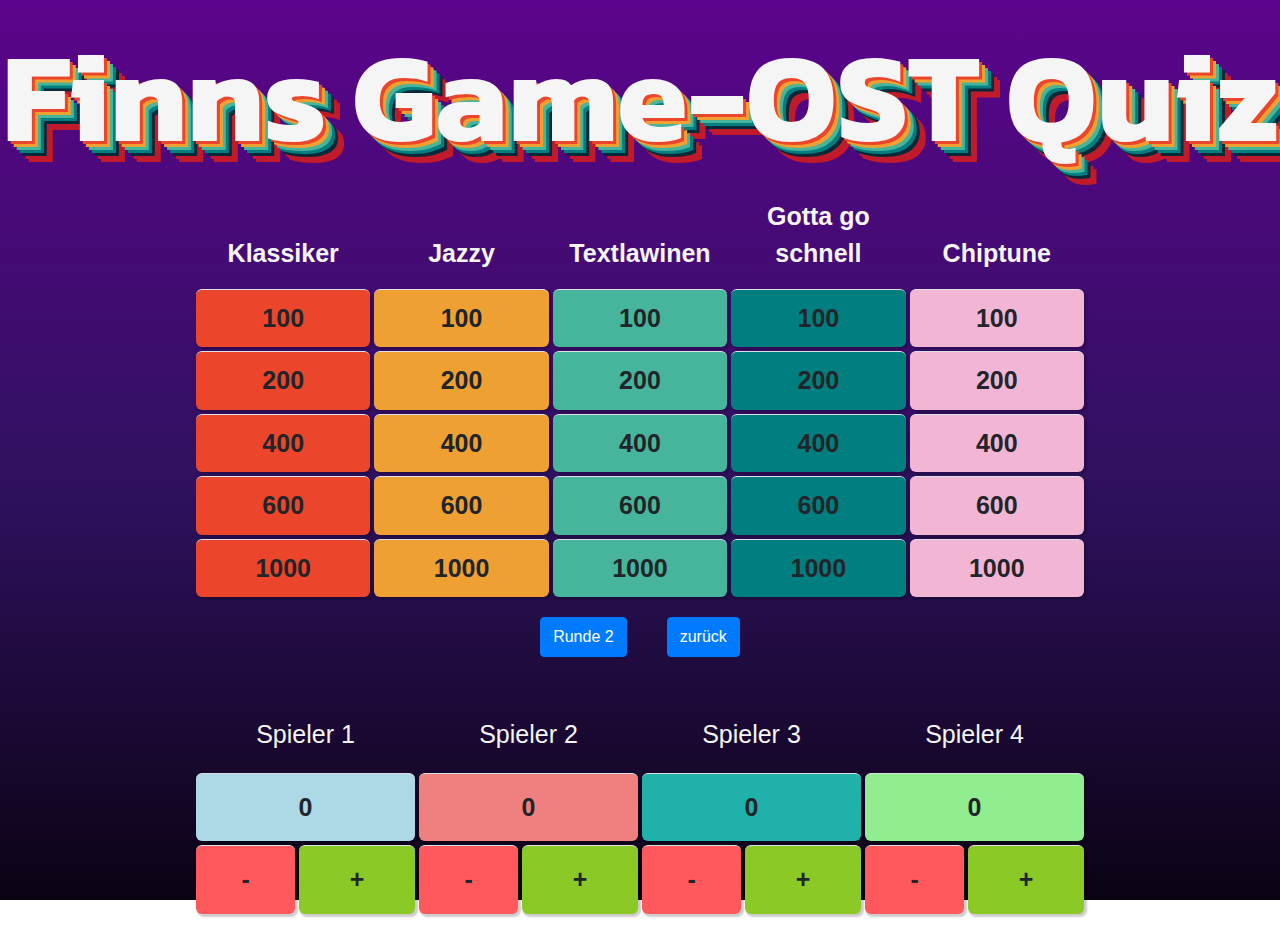
<file: src/index.html>
<!DOCTYPE html>
<html lang="en">


<head>
    <title>Nerdquiz</title>
    <meta charset="UTF-8">
    <script src="./js/jquery.js"></script>
    <script src="./js/propper.js"></script>
    <script src="./js/jquery.editable.min.js"></script>
    <script src="./js/index.js"></script>
    

    <link rel="preconnect" href="https://fonts.gstatic.com">
    <link href="https://fonts.googleapis.com/css2?family=Kanit:ital,wght@1,600&display=swap" rel="stylesheet">

    <script src="./js/bootstrap.js"></script>
    <link rel="stylesheet" href="./css/index.css">
    <link rel="stylesheet" href="./css/bootstrap.css">

</head>
<body id="body">

<h1 id="headline">Finns Game-OST Quiz</h1>

<div class="d-flex justify-content-center">

    <table id="myTable" class="table" >
        <thead>


            <!--Themenüberschriften  -->
            <tr>
                <th style="text-align:center"; scope="col">Klassiker</th>
                <th style="text-align:center"; scope="col">Jazzy</th>
                <th style="text-align:center"; scope="col">Textlawinen</th>
                <th style="text-align:center"; scope="col">Gotta go schnell</th>
                <th style="text-align:center"; scope="col">Chiptune</th>

            </tr>
       </thead>
        <tbody>

        <!-- wenn du eine weitere spalte willst dubliziere einen ganzen <tr> tag
         also von <tr> XXXX </tr>
         -->
        <tr>
            <!--auskommentieren für Reihennamen -->
            <!--<th scope="row">X</th>-->
            
            <td style="background-color: #eb452b;">100</td>
            <td style="background-color: #efa032;">100</td>
            <td style="background-color: #46b59b;">100</td>
            <td style="background-color: #017e7f;">100</td>
            <td style="background-color: #f2b5d4;">100</td>
        </tr>     
        <tr>
            <!--<th scope="row">X</th>-->
            
            <td style="background-color:  #eb452b;">200</td>
            <td style="background-color: #efa032;">200</td>
            <td style="background-color: #46b59b;">200</td>
            <td style="background-color: #017e7f;">200</td>
            <td style="background-color: #f2b5d4;">200</td>
        </tr>
        <tr>
            <!--<th scope="row">X</th>-->
            
            <td style="background-color:  #eb452b;">400</td>
            <td style="background-color: #efa032;">400</td>
            <td style="background-color: #46b59b;">400</td>
            <td style="background-color: #017e7f;">400</td>
            <td style="background-color: #f2b5d4;">400</td>
        </tr>
        <tr>
            <!--<th scope="row">X</th>-->
            
            <td style="background-color:  #eb452b;">600</td>
            <td style="background-color: #efa032;">600</td>
            <td style="background-color: #46b59b;">600</td>
            <td style="background-color: #017e7f;">600</td>
            <td style="background-color: #f2b5d4;">600</td>
        </tr>

        <tr>
            <!--<th scope="row">X</th>-->
            
            <td style="background-color:  #eb452b;">1000</td>
            <td style="background-color: #efa032;">1000</td>
            <td style="background-color: #46b59b;">1000</td>
            <td style="background-color: #017e7f;">1000</td>
            <td style="background-color: #f2b5d4;">1000</td>
        </tr>
        
        </tbody>
    </table>
</div>
<div class="d-flex justify-content-center">
<button type="button" id="doubler" class="btn btn-primary">Runde 2</button>
<p>&nbsp</p>
<p>&nbsp</p>
<p>&nbsp</p>
<p>&nbsp</p>
<p>&nbsp</p>
<p>&nbsp</p>
<p>&nbsp</p>
<p>&nbsp</p>
<p>&nbsp</p>
<button type="button" id="divider" class="btn btn-primary">zurück</button>

</div>

<p>&nbsp;</p>

<div class="d-flex justify-content-center">

    <table id="scoreboard" class="table" >
        <thead>


        <!--Themenüberschriften  -->
        <tr>
            <th style="text-align:center"; scope="col" class="playername" colspan="2">Spieler 1</th>
            <th style="text-align:center"; scope="col" class="playername" colspan="2">Spieler 2</th>
            <th style="text-align:center"; scope="col" class="playername" colspan="2">Spieler 3</th>
            <th style="text-align:center"; scope="col" class="playername" colspan="2">Spieler 4</th>
        </tr>
       </thead>
        <tbody>
            <tr>
                <!--<th scope="row">X</th>-->
                <td style="background-color: lightblue;" class="score" id="score-1" colspan="2">0</td>
                <td style="background-color: lightcoral;" class="score" id="score-2" colspan="2">0</td>
                <td style="background-color: lightseagreen;" class="score" id="score-3" colspan="2">0</td>
                <td style="background-color: lightgreen;" class="score" id="score-4" colspan="2">0</td>
            </tr>
            <tr>
                <td style="background-color: #ff595e;" class="edit" id="score-1-">-</td>
                <td style="background-color: #8ac926;" class="edit" id="score-1plus">+</td>
                <td style="background-color: #ff595e;" class="edit" id="score-2-">-</td>
                <td style="background-color: #8ac926;" class="edit" id="score-2plus">+</td>
                <td style="background-color: #ff595e;" class="edit" id="score-3-">-</td>
                <td style="background-color: #8ac926;" class="edit" id="score-3plus">+</td>
                <td style="background-color: #ff595e;" class="edit" id="score-4-">-</td>
                <td style="background-color: #8ac926;" class="edit" id="score-4plus">+</td>
            </tr>
        </tbody>
    </table>
</div>

</body>
</html>
</file>
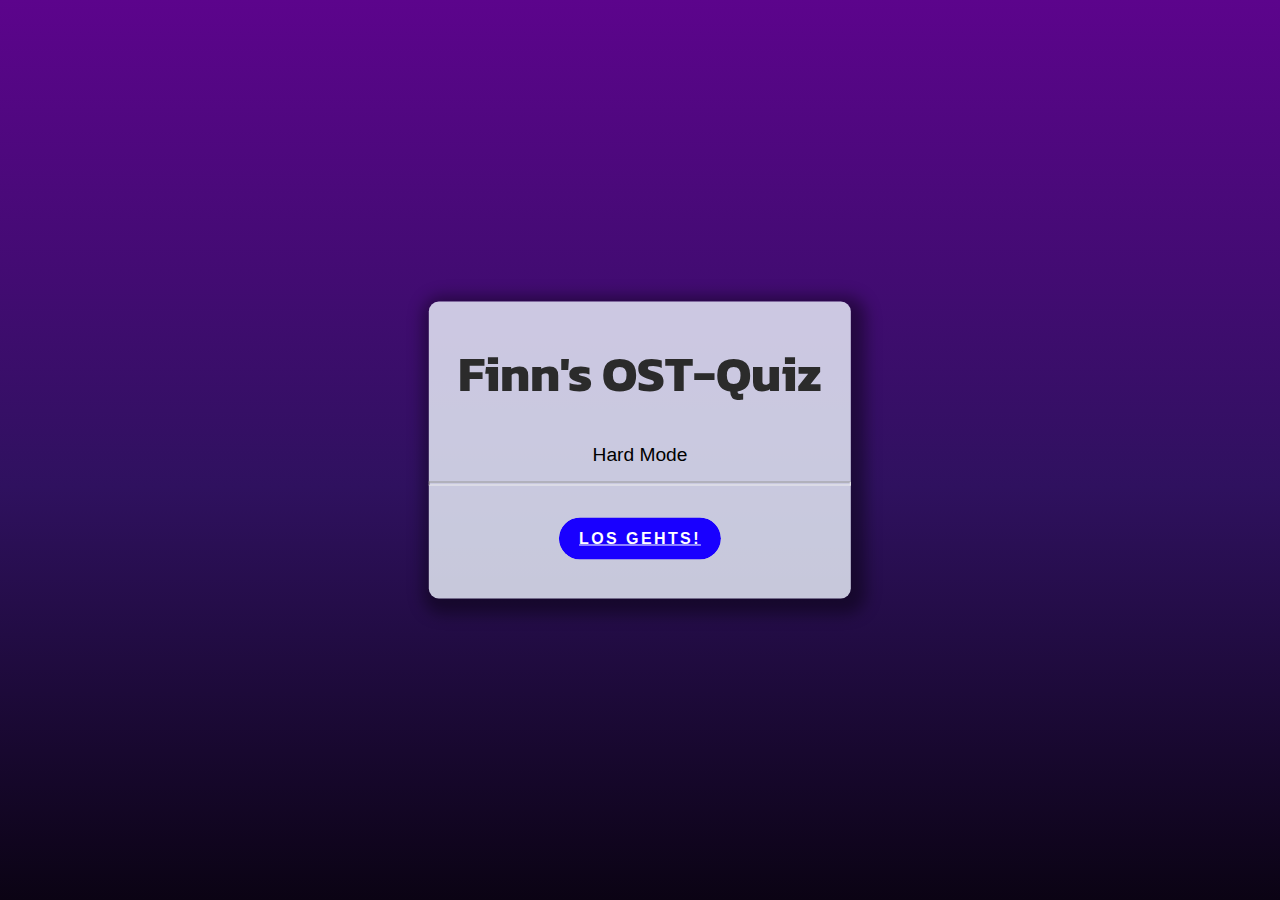
<file: src/starting.html>
<!DOCTYPE html>
<html lang="en">


<head>
    <title>Nerdquiz - Starting</title>
    <meta charset="UTF-8">
    <script src="./js/jquery.js"></script>
    <script src="./js/propper.js"></script>
    <script src="./js/jquery.editable.min.js"></script>

    <link rel="preconnect" href="https://fonts.gstatic.com">
    <link href="https://fonts.googleapis.com/css2?family=Kanit:ital,wght@1,600&display=swap" rel="stylesheet">

    <link rel="stylesheet" href="./css/starting.css">
    <link rel="stylesheet" href="https://cdnjs.cloudflare.com/ajax/libs/animate.css/4.1.1/animate.min.css">

</head>

<body>
    <div id="box" class="center">
        <h1>Finn's OST-Quiz</h1>
        <h2>Hard Mode</h2>
        <hr />
        <a href="index.html" class="button">Los gehts!</a>
    </div>
</body>
</file>
<file: src/css/index.css>
div{
    width: 100%;
    height: 100%;
}
body{
    background: rgb(11,3,20);
    background: linear-gradient(0deg, rgba(11,3,20,1) 0%, rgba(47,17,95,1) 46%, rgba(92,4,140,1) 100%);

    width: 100%;
    height: 100%;
    background-attachment: fixed;
}

table {

    /*Hier änderst du die schrift größe*/
    font-size: 25px;
    /*Macht die Schrift dick kannst du rauslöschen wenn du willst*/
    font-weight: bold;
    max-width: 70%;
    -moz-user-select: none;
    -khtml-user-select: none;
    -webkit-user-select: none;
    user-select: none;
    border-spacing: 4px;
}

td {
    text-align: center;
    vertical-align: middle;
    border-color: #005cbf;
    border-width: 10px;
    border-radius: 6px;
    padding: 0px;
}
th {
    width:20%;
}


#body {
    background-color: rgba(175, 30, 30,0);
    opacity: 1;
    transition: all 0.4s ease-in;
    -ms-transition: all 0.4s ease-in;
    -moz-transition: all 0.4s ease-in;
    -webkit-transition: all 0.4s ease-in;
    
}

#body.show {
    background-color: rgba(243, 177, 35,1);
    transition: all 0.4s ease-out;
    -ms-transition: all 0.4s ease-out;
    -moz-transition: all 0.4s ease-out;
    -webkit-transition: all 0.4s ease-out;
}

#body.show2 {
    background-color: rgba(76, 73, 255,1);
    transition: all 0.4s ease-out;
    -ms-transition: all 0.4s ease-out;
    -moz-transition: all 0.4s ease-out;
    -webkit-transition: all 0.4s ease-out;
}

#body.show3 {
  background-color: rgba(69, 255, 44,1);
  transition: all 0.4s ease-out;
  -ms-transition: all 0.4s ease-out;
  -moz-transition: all 0.4s ease-out;
  -webkit-transition: all 0.4s ease-out;
}

#headline {
    text-align: center;
    margin-top: 20px;
    font-weight: 700;
    font-family: 'Kanit', sans-serif;
    font-size: 8rem;
    color: whitesmoke;
    text-shadow: 3px 3px 0px #eb452b, 
                 6px 6px 0px #efa032, 
                 9px 9px 0px #46b59b, 
                 12px 12px 0px #017e7f, 
                 15px 15px 0px #052939, 
                 18px 18px 0px #c11a2b, 
                 21px 21px 0px #c11a2b; 

}

#myTable {
        /*Hier änderst du die schrift größe*/
        font-size: 25px;
        /*Macht die Schrift dick kannst du rauslöschen wenn du willst*/
        font-weight: bold;
        max-width: 70%;
        -moz-user-select: none;
        -khtml-user-select: none;
        -webkit-user-select: none;
        user-select: none;
        border-spacing: 4px;
        border-collapse: separate;
}

#myTable>thead>tr>th {
    border-bottom: 0px;
    border-top: 0px;
    color: whitesmoke;
}

#myTable>tbody>tr>td {
    padding: 10px;
    border-spacing: 4px;
    box-shadow: 2px 2px 2px 1px rgba(0,0,0,0.2);
}

#scoreboard {
    border-spacing: 4px;
    border-collapse: separate;
}

#scoreboard>thead>tr>th {
    padding: 15px;
    border-spacing: 4px;
    vertical-align: bottom;
    border-bottom: 0px;
    border-top: 0px;
    color: whitesmoke;
    font-weight: 500;
}

#scoreboard>tbody>tr>td {
    padding: 15px;
    border-spacing: 4px;
    box-shadow: 2px 2px 2px 1px rgba(0,0,0,0.2);
}
</file>
<file: src/css/starting.css>
body{
    background: rgb(11,3,20);
    background: linear-gradient(0deg, rgba(11,3,20,1) 0%, rgba(47,17,95,1) 46%, rgba(92,4,140,1) 100%);

    width: 100%;
    height: 100%;
    background-attachment: fixed;
}

.center {
    position: absolute;
    top: 50%;
    left: 50%;
    transform: translate(-50%, -50%);
}

#box {
    background-color: rgba(240, 248, 255, 0.8);
    width: 33%;
    height: 33%;
    border-radius: 10px;
    box-shadow: 5px 5px 15px 10px rgba(0,0,0,0.4);

    animation: fadeIn;
    animation-duration: 2s;
}

h1 {
    font-family: Kanit, 'sans-serif';
    font-size: 50px;
    color: rgb(43, 43, 43);
    text-align: center;
}

h2 {
    font-family:'Gill Sans', 'Gill Sans MT', Calibri, 'Trebuchet MS', sans-serif;
    font-weight: 200;
    font-size: larger;
    text-align: center;
    
}

hr {
    color: indigo;
    height: 2px;
}

a {
    text-align: center;
    font-family: 'Segoe UI', Tahoma, Geneva, Verdana, sans-serif;
    font-weight: 600;
    left: 50%;
    transform: translateX(-50%);
    top: 8%;
}

.button {
    display: inline-block;
    padding: 0.75rem 1.25rem;
    border-radius: 10rem;
    color: #fff;
    text-transform: uppercase;
    font-size: 1rem;
    letter-spacing: 0.15rem;
    transition: all 0.3s;
    position: relative;
    overflow: hidden;
    z-index: 1;
}
.button:after {
    content: '';
    position: absolute;
    bottom: 0;
    left: 0;
    width: 100%;
    height: 100%;
    background-color: rgb(25, 0, 255);
    border-radius: 10rem;
    z-index: -2;
}
.button:before {
    content: '';
    position: absolute;
    bottom: 0;
    left: 0;
    width: 0%;
    height: 100%;
    background-color: #4f6dad;
    transition: all 0.3s;
    border-radius: 10rem;
    z-index: -1;
}
.button:hover {
    color: #fff;
}
.button:hover:before {
    width: 100%;
}
</file>
